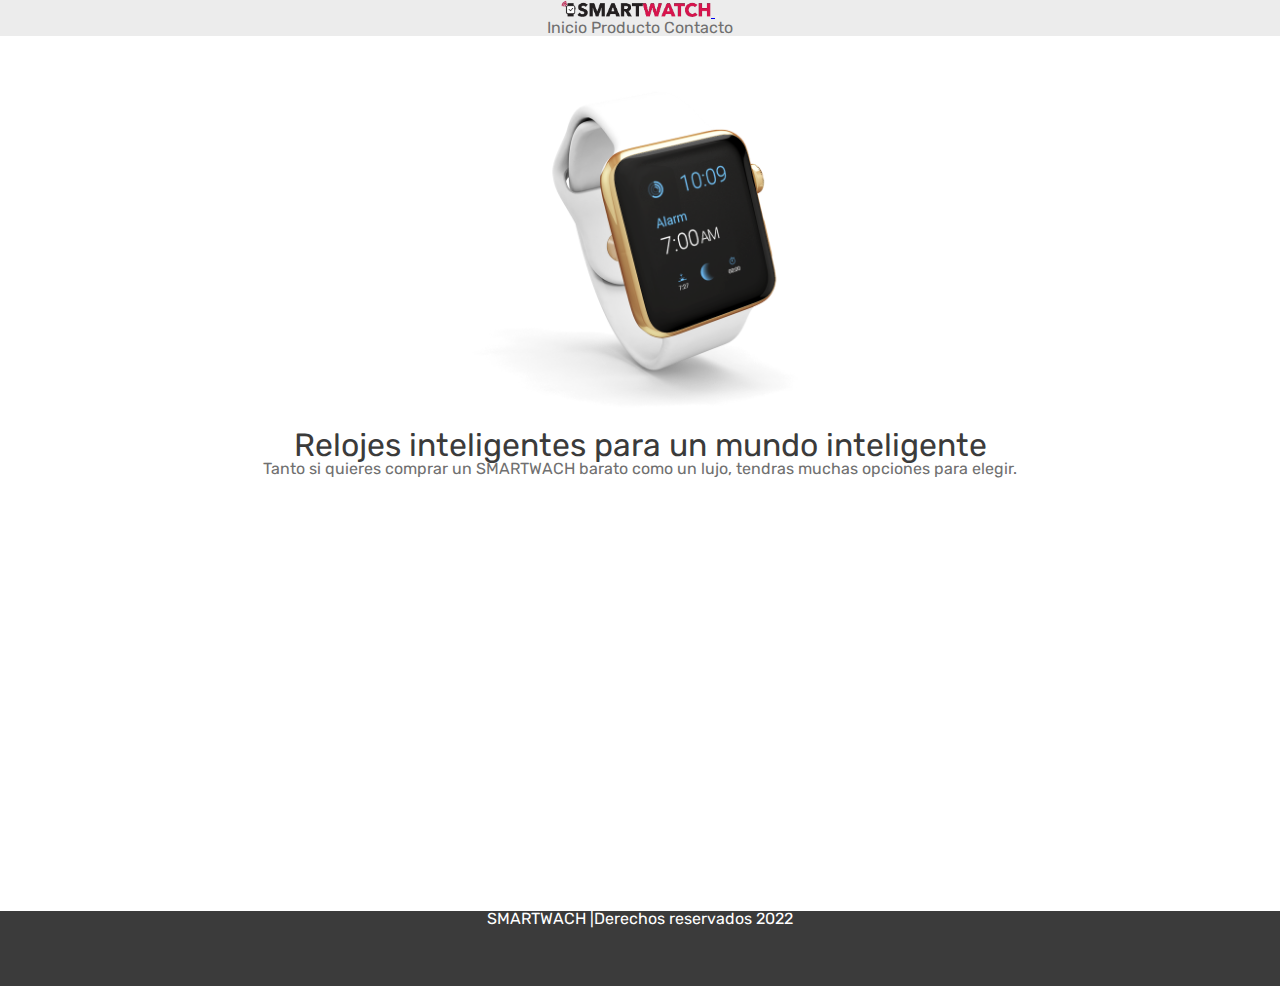
<file: index.html>
<!DOCTYPE html>
<html lang="en">
<head>
    <meta charset="UTF-8">
    <meta http-equiv="X-UA-Compatible" content="IE=edge">
    <meta name="viewport" content="width=device-width, initial-scale=1.0">

    <link rel="stylesheet" href="css/reset.css">
    <link rel="stylesheet" href="https://stackpath.bootstrapcdn.com/bootstrap/4.1.3/css/bootstrap.min.css" integrity="sha384-MCw98/SFnGE8fJT3GXwEOngsV7Zt27NXFoaoApmYm81iuXoPkFOJwJ8ERdknLPMO" crossorigin="anonymous">

    <link rel="stylesheet" href="css/styles.css">

    <title>Pagina inicial</title>
</head>
<body>
    <header id="header">
        
        <nav class="navbar navbar-expand-lg">
           
            <div class="container">   
                <a class="navbar-brand" href="index.html">
                    <img src="images/logo.png" width="150" alt="">
                </a>
              <button class="navbar-toggler" 
              type="button" 
              data-bs-toggle="collapse" 
              data-bs-target="#navbarNavAltMarkup" 
              aria-controls="navbarNavAltMarkup" 
              aria-expanded="false" 
              aria-label="Toggle navigation">
                <span class="navbar-toggler-icon"></span>
              </button>
              <div class="collapse navbar-collapse" id="navbarNavAltMarkup">
                <div class="navbar-nav ml-auto">
                  <a class="nav-link active link-menu" aria-current="page" href="index.html">Inicio</a>
                  <a class="nav-link link-menu" href="producto.html">Producto</a>
                  <a class="nav-link link-menu" href="contacto1.html">Contacto</a>
                 <!--
                        <a class="nav-link disabled" href="#" tabindex="-1" aria-disabled="true">Disabled</a>
                 --> 
                </div>
              </div>
            </div>
          </nav>
    </header>

    <section id="principal">
        <div class="container">
            <div class="row justify-content-center align-items-center">
                <div class="col-sm-6">
                    <img src="images/watch/watch1.png" class="img-fluid" alt="">
                </div>
                <div class="col-sm-6">
                    <h1>
                        Relojes inteligentes para un mundo inteligente
                    </h1>

                    <p>
                        Tanto si quieres comprar un SMARTWACH barato como un lujo, 
                        tendras muchas opciones para elegir.
                    </p>

                </div>
            </div>
        </div>
    </section>

    <footer id="footer">
        <div class="container">
           <div class="row justify-content-md-center">
               <div class="col-md-8">
                   <p>SMARTWACH |Derechos reservados 2022</p>
               </div>
           </div>
        </div>
    </footer>

</body>
</html>
</file>
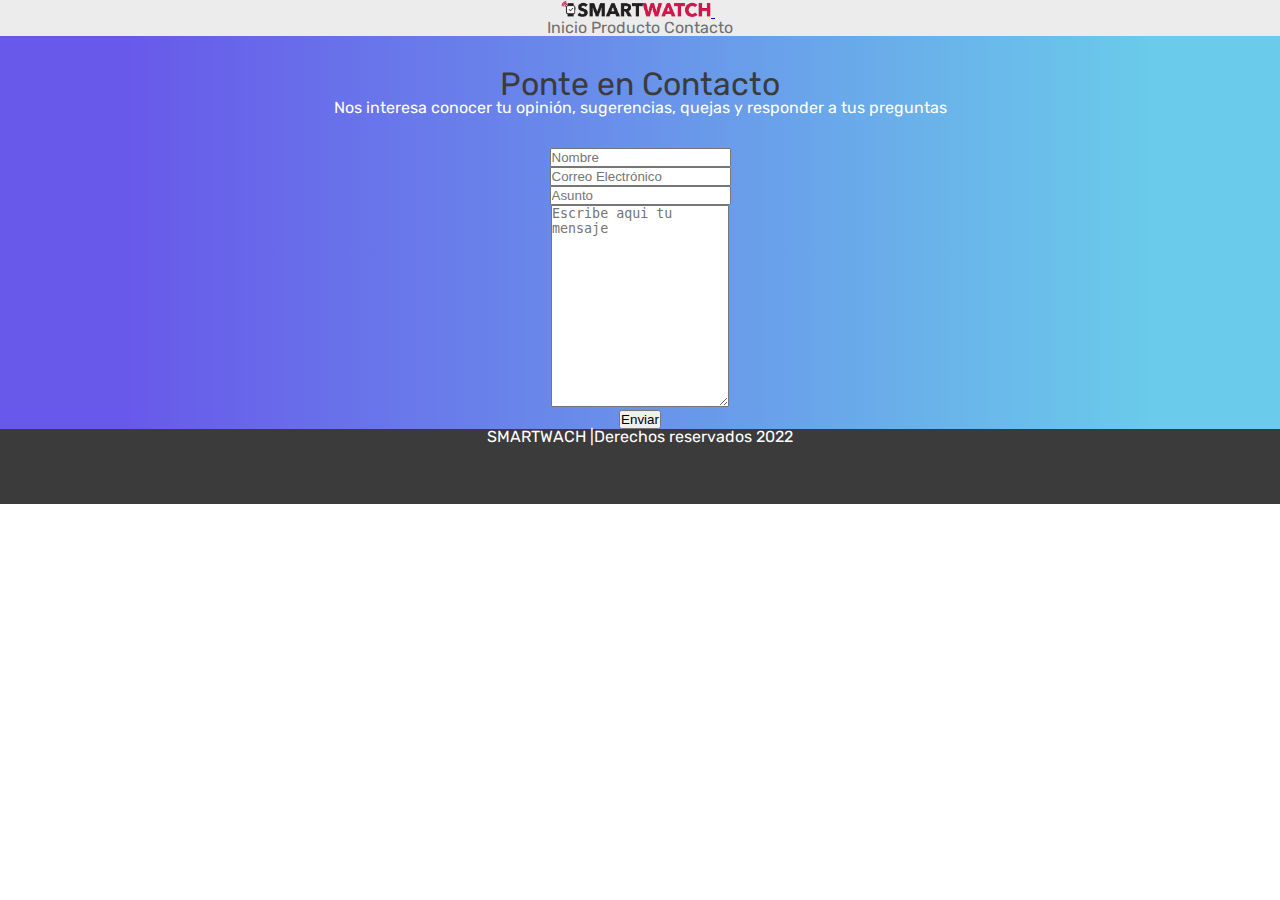
<file: contacto1.html>
<!DOCTYPE html>
<html lang="en">
<head>
    <meta charset="UTF-8">
    <meta http-equiv="X-UA-Compatible" content="IE=edge">
    <meta name="viewport" content="width=device-width, initial-scale=1.0">

    <link rel="stylesheet" href="css/reset.css">
    <link rel="stylesheet" href="https://stackpath.bootstrapcdn.com/bootstrap/4.1.3/css/bootstrap.min.css" integrity="sha384-MCw98/SFnGE8fJT3GXwEOngsV7Zt27NXFoaoApmYm81iuXoPkFOJwJ8ERdknLPMO" crossorigin="anonymous">

    <link rel="stylesheet" href="css/styles.css">

    <title>Contacto</title>
</head>
<body>
    <header id="header">
        
        <nav class="navbar navbar-expand-lg">
           
            <div class="container">   
                <a class="navbar-brand" href="index.html">
                    <img src="images/logo.png" width="150" alt="">
                </a>
              <button class="navbar-toggler" 
              type="button" 
              data-bs-toggle="collapse" 
              data-bs-target="#navbarNavAltMarkup" 
              aria-controls="navbarNavAltMarkup" 
              aria-expanded="false" 
              aria-label="Toggle navigation">
                <span class="navbar-toggler-icon"></span>
              </button>
              <div class="collapse navbar-collapse" id="navbarNavAltMarkup">
                <div class="navbar-nav ml-auto">
                  <a class="nav-link active link-menu" aria-current="page" href="index.html">Inicio</a>
                  <a class="nav-link link-menu" href="producto.html">Producto</a>
                  <a class="nav-link link-menu" href="contacto.html">Contacto</a>
                 <!--
                        <a class="nav-link disabled" href="#" tabindex="-1" aria-disabled="true">Disabled</a>
                 --> 
                </div>
              </div>
            </div>
          </nav>
    </header>

    <section id="producto">
        <div class="container">
            <div class="row justify-content-md-center espacio-row">
                <div class="col-md-6">
                    <h1>Ponte en Contacto</h1>
                    <p>
                        Nos interesa conocer tu opinión, sugerencias, quejas y responder a tus preguntas
                    </p>
                </div>
            </div>

            <div class="form-floating mb-3">
                <input type="email" class="form-control" id="floatingInput" placeholder="Nombre">
              </div>

              <div class="form-floating mb-3">
                <input type="password" class="form-control" id="floatingPassword" placeholder="Correo Electrónico">
              </div>

              <div class="form-floating mb-3">
                <input type="email" class="form-control" id="floatingInput" placeholder="Asunto">
              </div>
              
             <div class="form-floating">
            <textarea class="form-control" placeholder="Escribe aqui tu mensaje" id="floatingTextarea2" style="height: 200px"></textarea>
            </div>
              
            <div class="form-floating mb-3">
                <button type="button" class="btn btn-outline-light">
                    Enviar
                </button>
            </div>
        



    

        </div>
    </section>

    <footer id="footer">
        <div class="container">
           <div class="row justify-content-md-center">
               <div class="col-md-8">
                   <p>SMARTWACH |Derechos reservados 2022</p>
               </div>
           </div>
        </div>
    </footer>

</body>
</html>
</file>
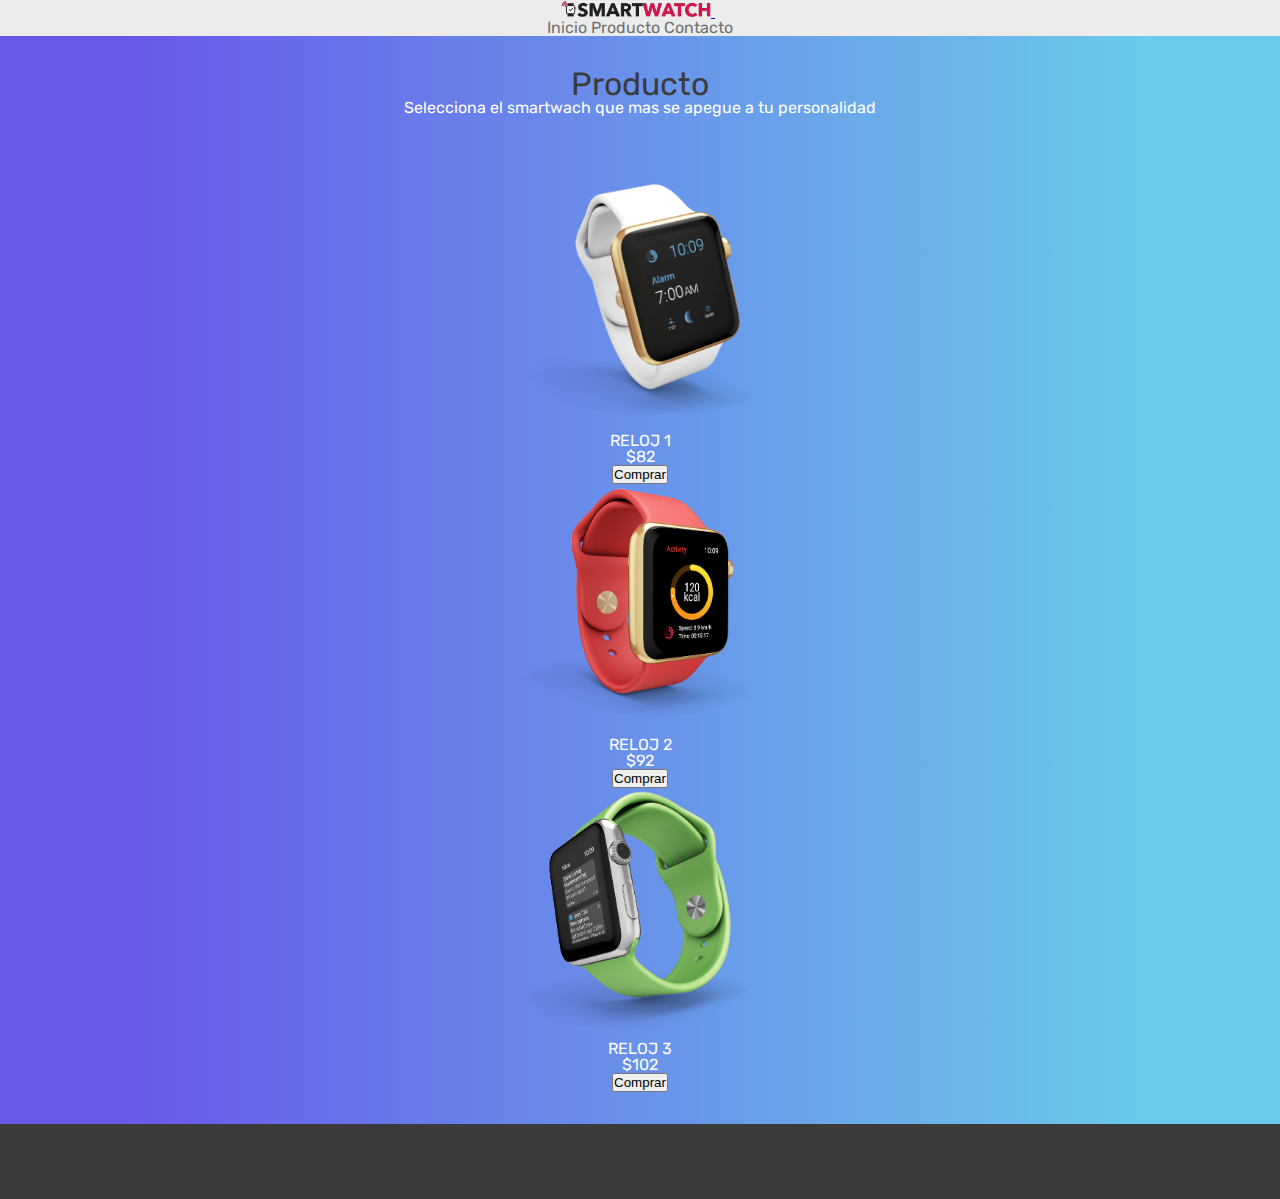
<file: producto.html>
<!DOCTYPE html>
<html lang="en">
<head>
    <meta charset="UTF-8">
    <meta http-equiv="X-UA-Compatible" content="IE=edge">
    <meta name="viewport" content="width=device-width, initial-scale=1.0">

    <link rel="stylesheet" href="css/reset.css">
    <link rel="stylesheet" href="https://stackpath.bootstrapcdn.com/bootstrap/4.1.3/css/bootstrap.min.css" integrity="sha384-MCw98/SFnGE8fJT3GXwEOngsV7Zt27NXFoaoApmYm81iuXoPkFOJwJ8ERdknLPMO" crossorigin="anonymous">

    <link rel="stylesheet" href="css/styles.css">

    <title>PRODUCTO</title>
</head>
<body>
    <header id="header">
        
        <nav class="navbar navbar-expand-lg">
           
            <div class="container">   
                <a class="navbar-brand" href="index.html">
                    <img src="images/logo.png" width="150" alt="">
                </a>
              <button class="navbar-toggler" 
              type="button" 
              data-bs-toggle="collapse" 
              data-bs-target="#navbarNavAltMarkup" 
              aria-controls="navbarNavAltMarkup" 
              aria-expanded="false" 
              aria-label="Toggle navigation">
                <span class="navbar-toggler-icon"></span>
              </button>
              <div class="collapse navbar-collapse" id="navbarNavAltMarkup">
                <div class="navbar-nav ml-auto">
                  <a class="nav-link active link-menu" aria-current="page" href="index.html">Inicio</a>
                  <a class="nav-link link-menu" href="producto.html">Producto</a>
                  <a class="nav-link link-menu" href="contacto1.html">Contacto</a>
                 <!--
                        <a class="nav-link disabled" href="#" tabindex="-1" aria-disabled="true">Disabled</a>
                 --> 
                </div>
              </div>
            </div>
          </nav>
    </header>


    
    <section id="producto">
        <div class="container">
            <div class="row justify-content-md-center espacio-row">
                <div class="col-md-6">
                    <h1>Producto</h1>
                    <p>
                        Selecciona el smartwach que mas se apegue a tu personalidad
                    </p>
                </div>
            </div>

            <div class="row justift-content-md-center espacio-row">
                <div class="col-md-3">
                    <img src="images/watch/watch1.png" width="250" class="imgflid" alt="Reloj1">
                    <p> <strong>RELOJ 1</strong></p>
                    <p> <strong>$82</strong></p>
                    <button type="button" class="btn btn-outline-light">
                        Comprar
                    </button>
                </div>

                <div class="col-md-3">
                    <img src="images/watch/watch4.png" width="250" class="imgflid" alt="Reloj1">
                    <p> <strong>RELOJ 2</strong></p>
                    <p> <strong>$92</strong></p>
                    <button type="button" class="btn btn-outline-light">
                        Comprar
                    </button>
                </div>

                <div class="col-md-3">
                    <img src="images/watch/watch5.png" width="250" class="imgflid" alt="Reloj1">
                    <p> <strong>RELOJ 3</strong></p>
                    <p> <strong>$102</strong></p>
                    <button type="button" class="btn btn-outline-light">
                        Comprar
                    </button>
                </div>

    

        </div>
    </section>

    <footer id="footer">
        
    </footer>

</body>
</html>
</file>
<file: css/styles.css>
@import url("https://fonts.googleapis.com/css?family=Rubik");

*{
    margin: 0;
    padding: 0;
}

body {
    font-family: 'Rubik', sans-serif;
    font-size: 1em;
    color: #707070;
    text-align: center;
}

h1{
    color: #3B3B3B;
    font-size: 2em;
}

h3{
    color: #3B3B3B;
    font-size: 1.375em;
}

/****************************************************/
/* Estilos del header                               */
/****************************************************/
#header{
    background: #ECECEC;
}

.link-menu {
    color: #707070;
text-decoration: none;
}

a:hover {
    color: #6984E6;
}

/****************************************************/
/* Estilos del Principal                            */
/****************************************************/

#principal {
    margin-top: 3.125em;
    min-height: calc(100vh - 4.6875em);
    
}


/****************************************************/
/* Estilos del Producto                           */
/****************************************************/

#producto{
    background: -webkit-linear-gradient(90deg, #6859EA 10%, #6ACBEA 90%);
    background: -moz-linear-gradient(90deg, #6859EA 10%, #6ACBEA 90%);
    background:  linear-gradient(90deg, #6859EA 10%, #6ACBEA 90%);
    color: #FFF;

}

.espacio-row{
    padding-top: 2em;
    padding-bottom: 2em;
}


/****************************************************/
/* Estilos del Producto                           */
/****************************************************/

#contacto{
    background: -webkit-linear-gradient(90deg, #16d326 10%, #6ACBEA 90%);
    background: -moz-linear-gradient(90deg, #16d326 10%, #6ACBEA 90%);
    background:  linear-gradient(90deg, #16d326 10%, #6ACBEA 90%);
    color: #FFF;

}

.espacio-row{
    padding-top: 2em;
    padding-bottom: 2em;
}

/****************************************************/
/* Estilos del Footer                               */
/****************************************************/

#footer{
    background: #3B3B3B;
    color: #FFF;
    height: 4.6875em;

}
</file>
